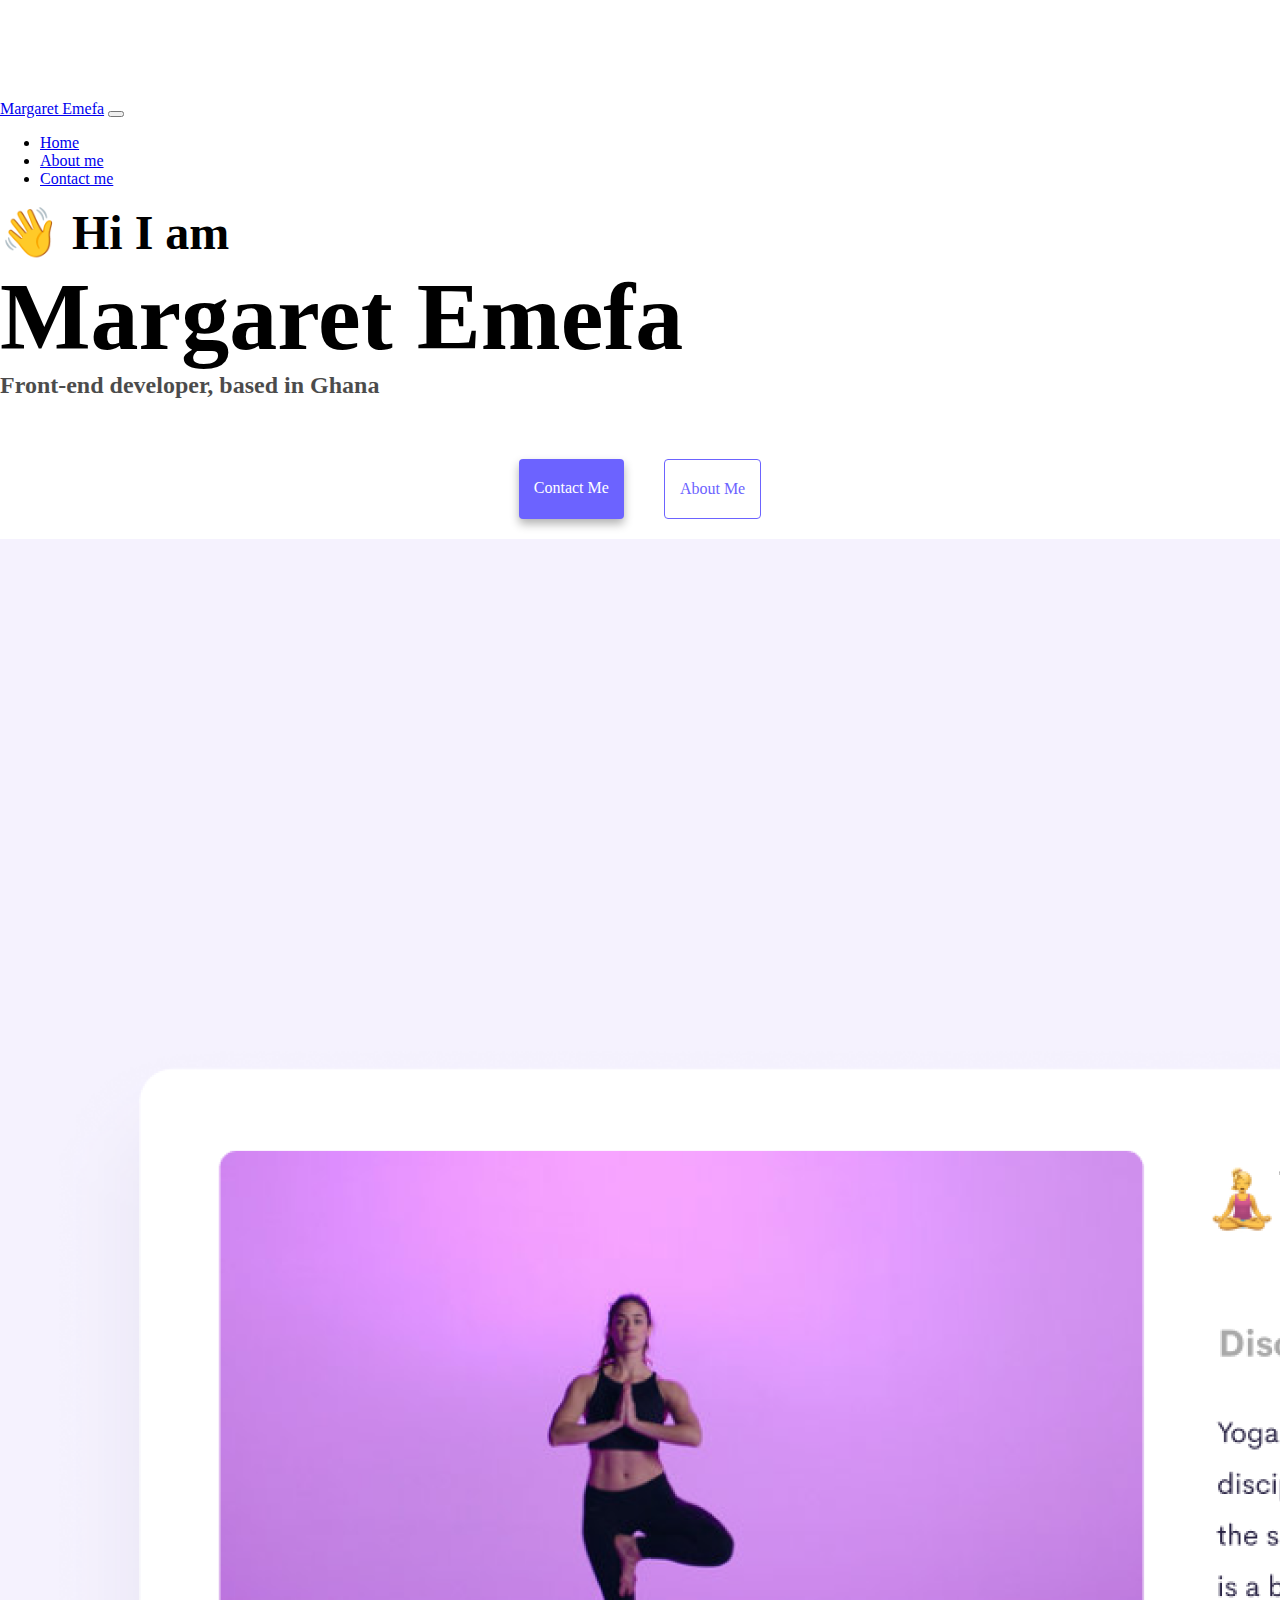
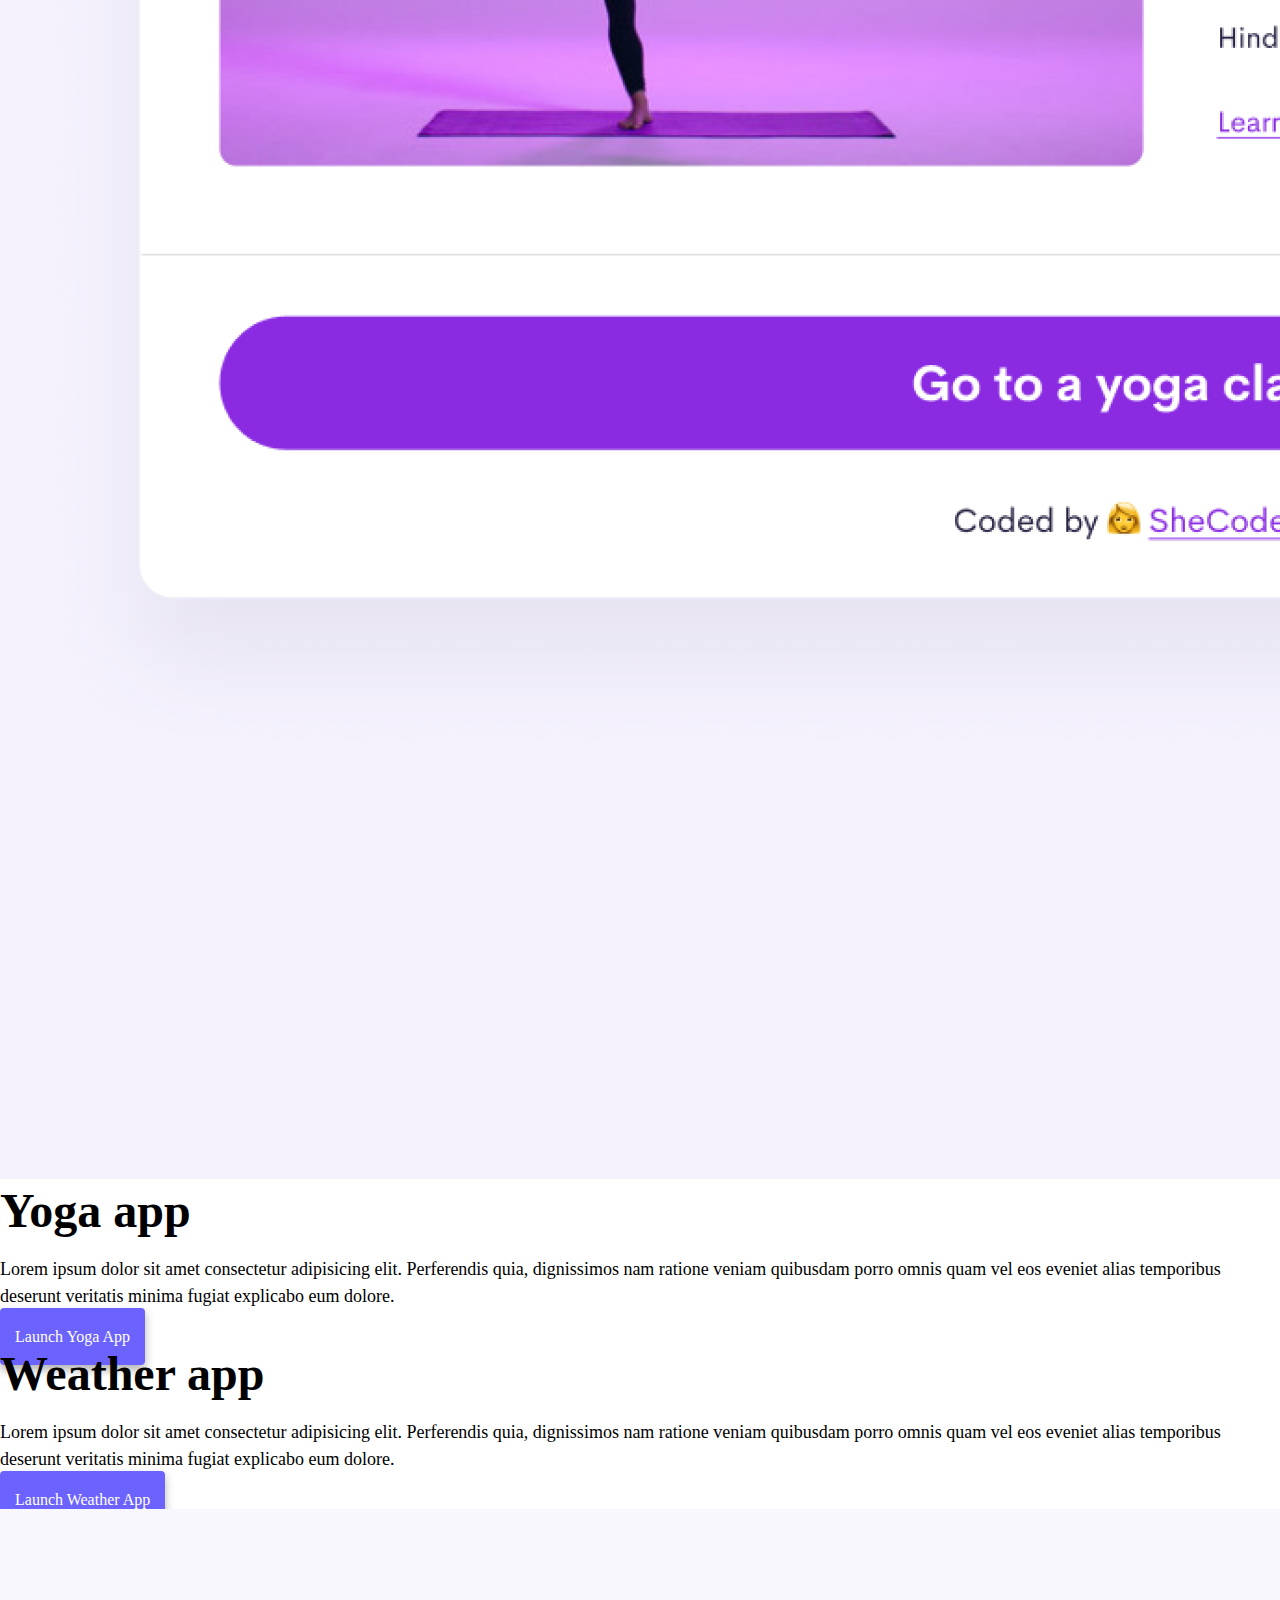
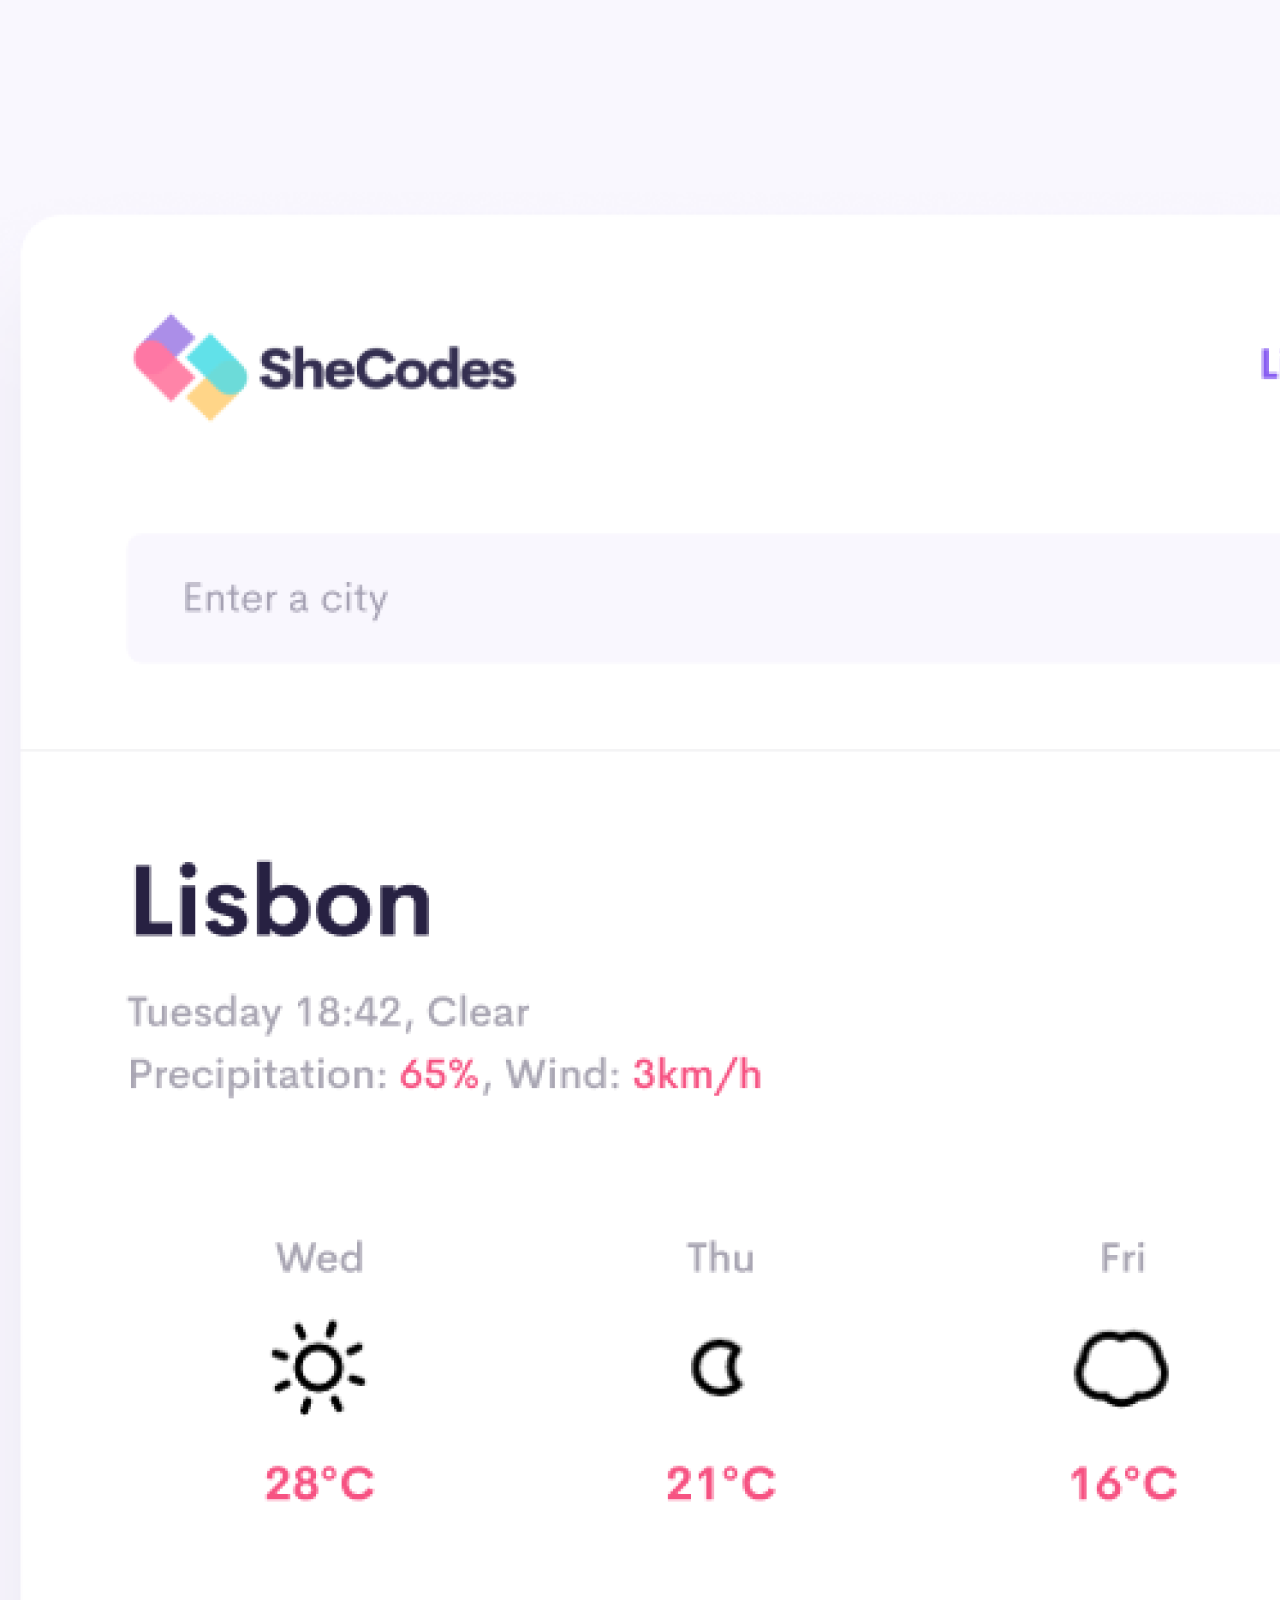
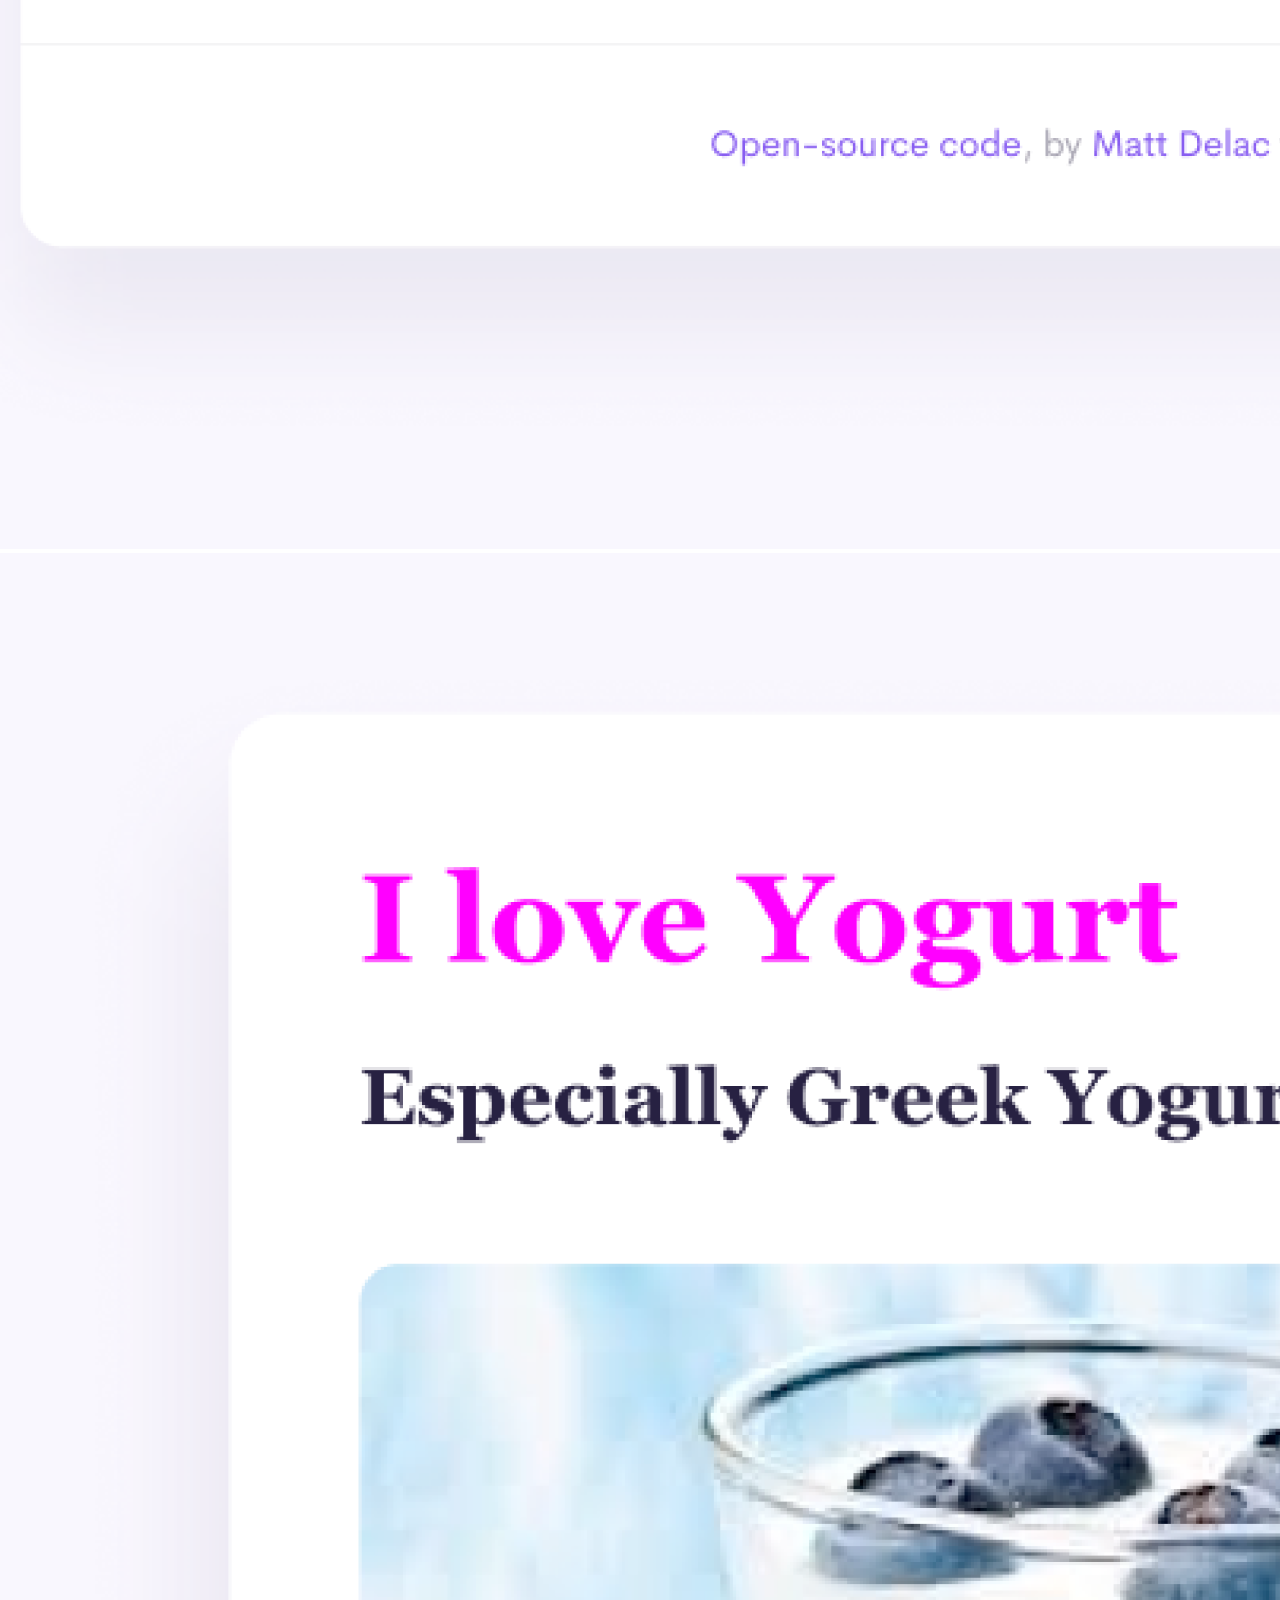
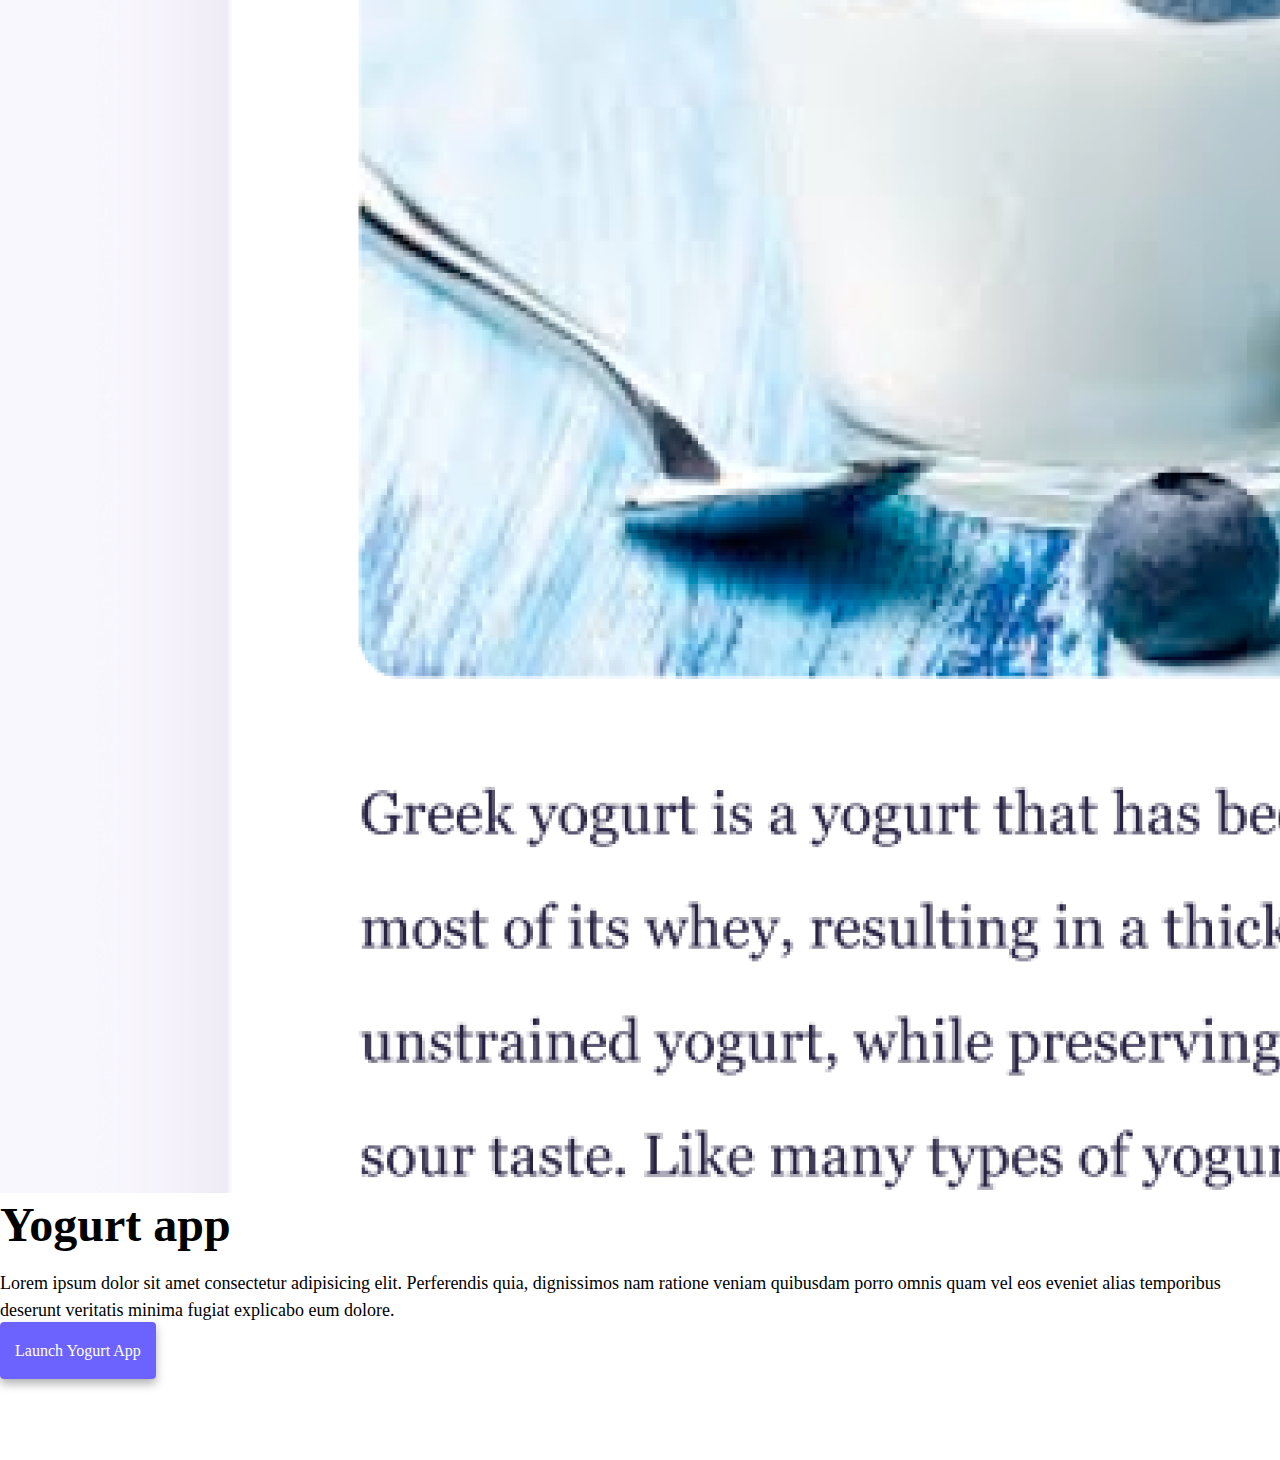
<file: index.html>
<!DOCTYPE html>
<html lang="en">
  <head>
    <meta charset="UTF-8" />
    <meta http-equiv="X-UA-Compatible" content="IE=edge" />
    <meta name="viewport" content="width=device-width, initial-scale=1.0" />

    <title>Front-end developer - Margaret Emefa</title>
    <link
      href="https://cdn.jsdelivr.net/npm/bootstrap@5.0.0-beta2/dist/css/bootstrap.min.css"
      rel="stylesheet"
      integrity="sha384-BmbxuPwQa2lc/FVzBcNJ7UAyJxM6wuqIj61tLrc4wSX0szH/Ev+nYRRuWlolflfl"
      crossorigin="anonymous"
    />
    <script
      src="https://cdn.jsdelivr.net/npm/bootstrap@5.0.0-beta2/dist/js/bootstrap.bundle.min.js"
      integrity="sha384-b5kHyXgcpbZJO/tY9Ul7kGkf1S0CWuKcCD38l8YkeH8z8QjE0GmW1gYU5S9FOnJ0"
      crossorigin="anonymous"
    ></script>
    <meta
      name="description"
      content="Margaret Emefa is a front-end developer based in Ghana. Check out her cool project and Contact her for your jobs."
    />

    <link rel="stylesheet" href="style.css" />
  </head>
  <body>
    <nav class="navbar navbar-expand-lg navbar-light bg-light fixed-top">
      <div class="container">
        <a class="navbar-brand" href="index.html" title="homepage">Margaret Emefa</a>
        <button
          class="navbar-toggler"
          type="button"
          data-bs-toggle="collapse"
          data-bs-target="#navbarNav"
          aria-controls="navbarNav"
          aria-expanded="false"
          aria-label="Toggle navigation"
        >
          <span class="navbar-toggler-icon"></span>
        </button>
        <div class="collapse navbar-collapse" id="navbarNav">
          <ul class="navbar-nav">
            <li class="nav-item">
              <a
                class="nav-link active"
                aria-current="page"
                href="index.html"
                title="homepage"
                >Home</a
              >
            </li>
            <li class="nav-item">
              <a class="nav-link" href="about.html" title="About Emefa"
                >About me</a
              >
            </li>
            <li class="nav-item">
              <a
                class="nav-link"
                href="about.html#contact"
                title="Contact Emefa"
                >Contact me</a
              >
            </li>
          </ul>
        </div>
      </div>
    </nav>
    <h2 class="text-center">👋 Hi I am</h2>
    <h1 class="text-center">Margaret Emefa</h1>
    <h3 class="text-center">Front-end developer, based in Ghana</h3>
    <div class="navigation-links mb-5">
      <a href="about.html#contact" class="primary-link" title="Contact Emefa"
        >Contact me</a
      >
      <a href="about.html" class="secondary-link" title="About Emefa"
        >About me</a
      >
    </div>
    <div class="container">
      <div class="row">
        <div class="col-sm-6">
          <img
            src="images/yoga.png"
            alt="Yoga project"
            class="img-fluid rounded d-none d-sm-block"
          />
        </div>
        <div class="col-sm-6">
          <h2 class="mb-3">Yoga app</h2>
          <p>
            Lorem ipsum dolor sit amet consectetur adipisicing elit. Perferendis
            quia, dignissimos nam ratione veniam quibusdam porro omnis quam vel
            eos eveniet alias temporibus deserunt veritatis minima fugiat
            explicabo eum dolore.
          </p>
          <div class="mt-5">
            <a href="#" class="primary-link project-link" title="Yoga project"
              >Launch Yoga App</a
            >
          </div>
        </div>
      </div>
      <div class="row mt-5">
        <div class="col-sm-6">
          <h2 class="mb-3">Weather app</h2>
          <p>
            Lorem ipsum dolor sit amet consectetur adipisicing elit. Perferendis
            quia, dignissimos nam ratione veniam quibusdam porro omnis quam vel
            eos eveniet alias temporibus deserunt veritatis minima fugiat
            explicabo eum dolore.
          </p>
          <div class="mt-5">
            <a href="#" class="primary-link project-link" title="Weather project"
              >Launch Weather App</a
            >
          </div>
        </div>
        <div class="col-sm-6">
          <img
            src="images/weather.png"
            alt="Weather project"
            class="img-fluid rounded d-none d-sm-block"
          />
        </div>
      </div>
      <div class="row mt-5">
        <div class="col-sm-6">
          <img
            src="images/yogurt.png"
            alt="Yoghurt project"
            class="img-fluid rounded d-none d-sm-block"
          />
        </div>
        <div class="col-sm-6">
          <h2 class="mb-3">Yogurt app</h2>
          <p>
            Lorem ipsum dolor sit amet consectetur adipisicing elit. Perferendis
            quia, dignissimos nam ratione veniam quibusdam porro omnis quam vel
            eos eveniet alias temporibus deserunt veritatis minima fugiat
            explicabo eum dolore.
          </p>
          <div class="mt-5">
            <a href="#" class="primary-link project-link" title="Yoghurt project"
              >Launch Yogurt App</a
            >
          </div>
        </div>
      </div>
    </div>
  </body>
</html>
</file>
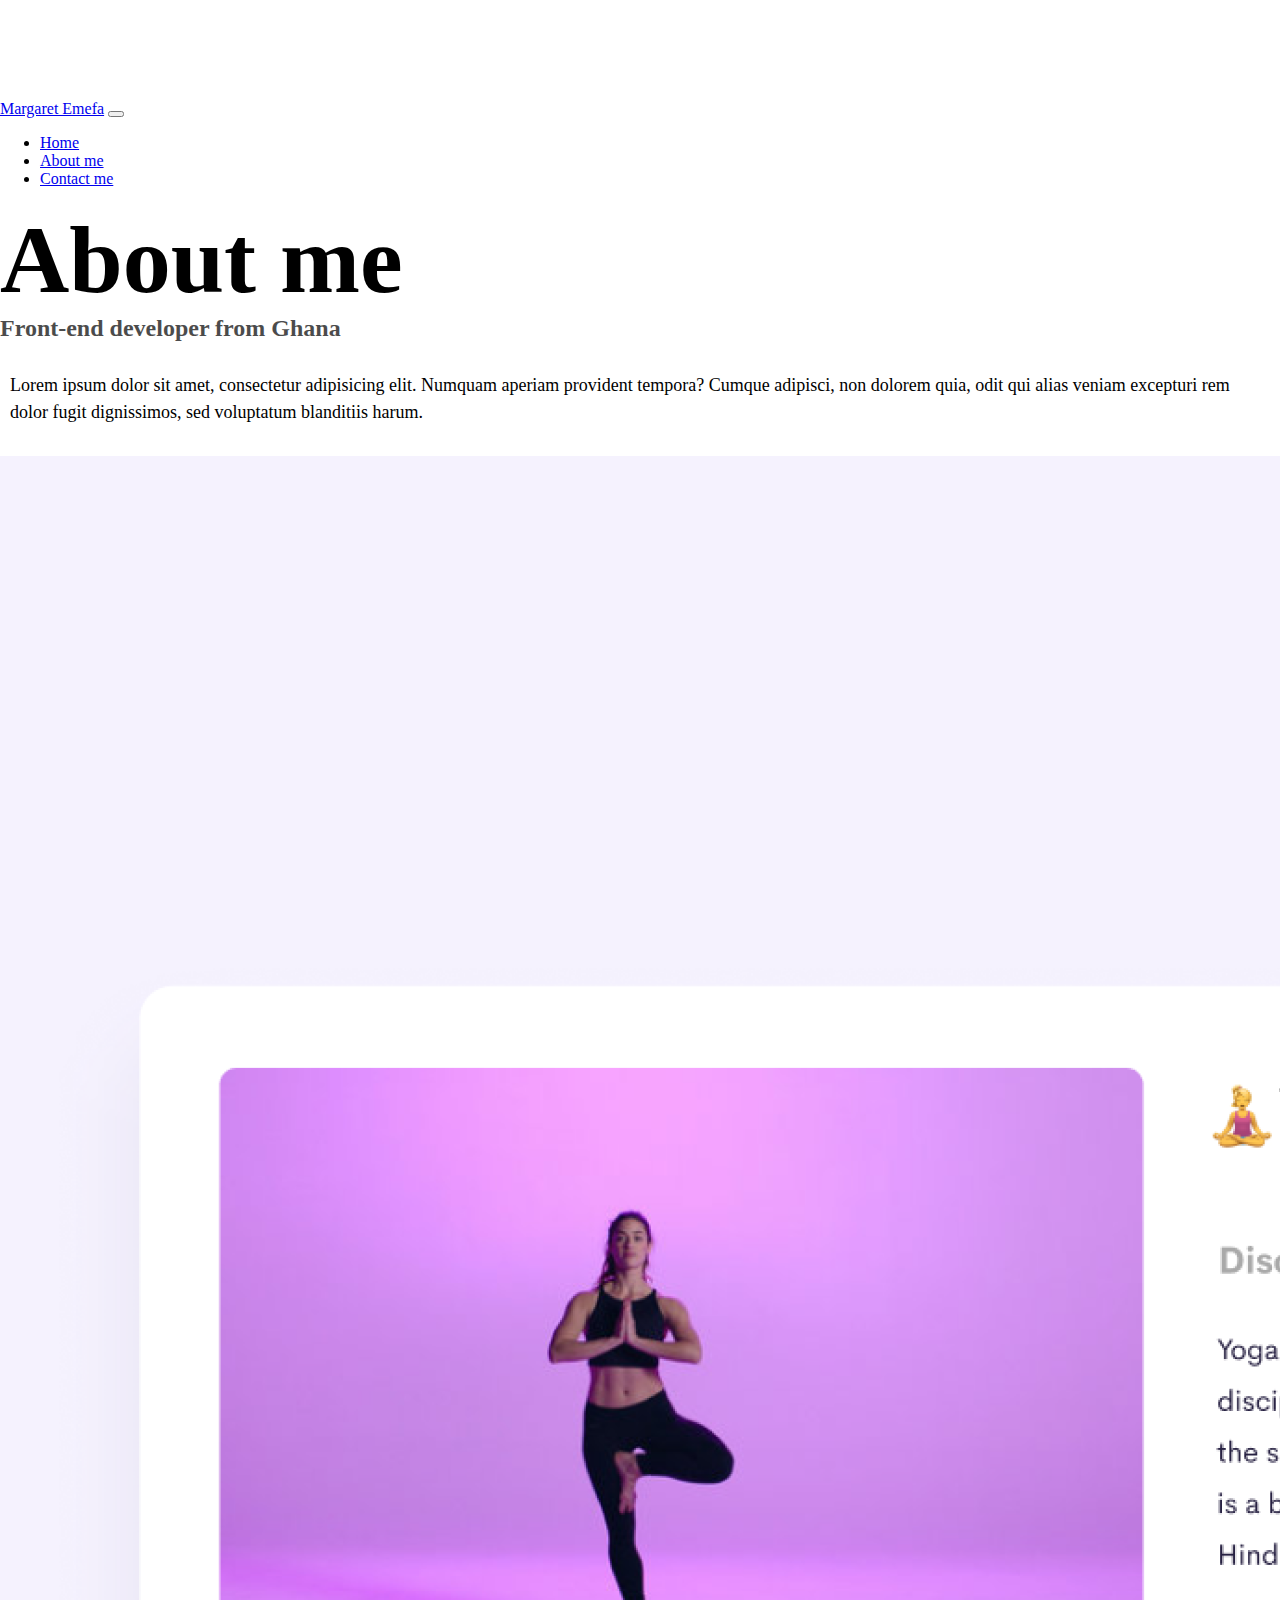
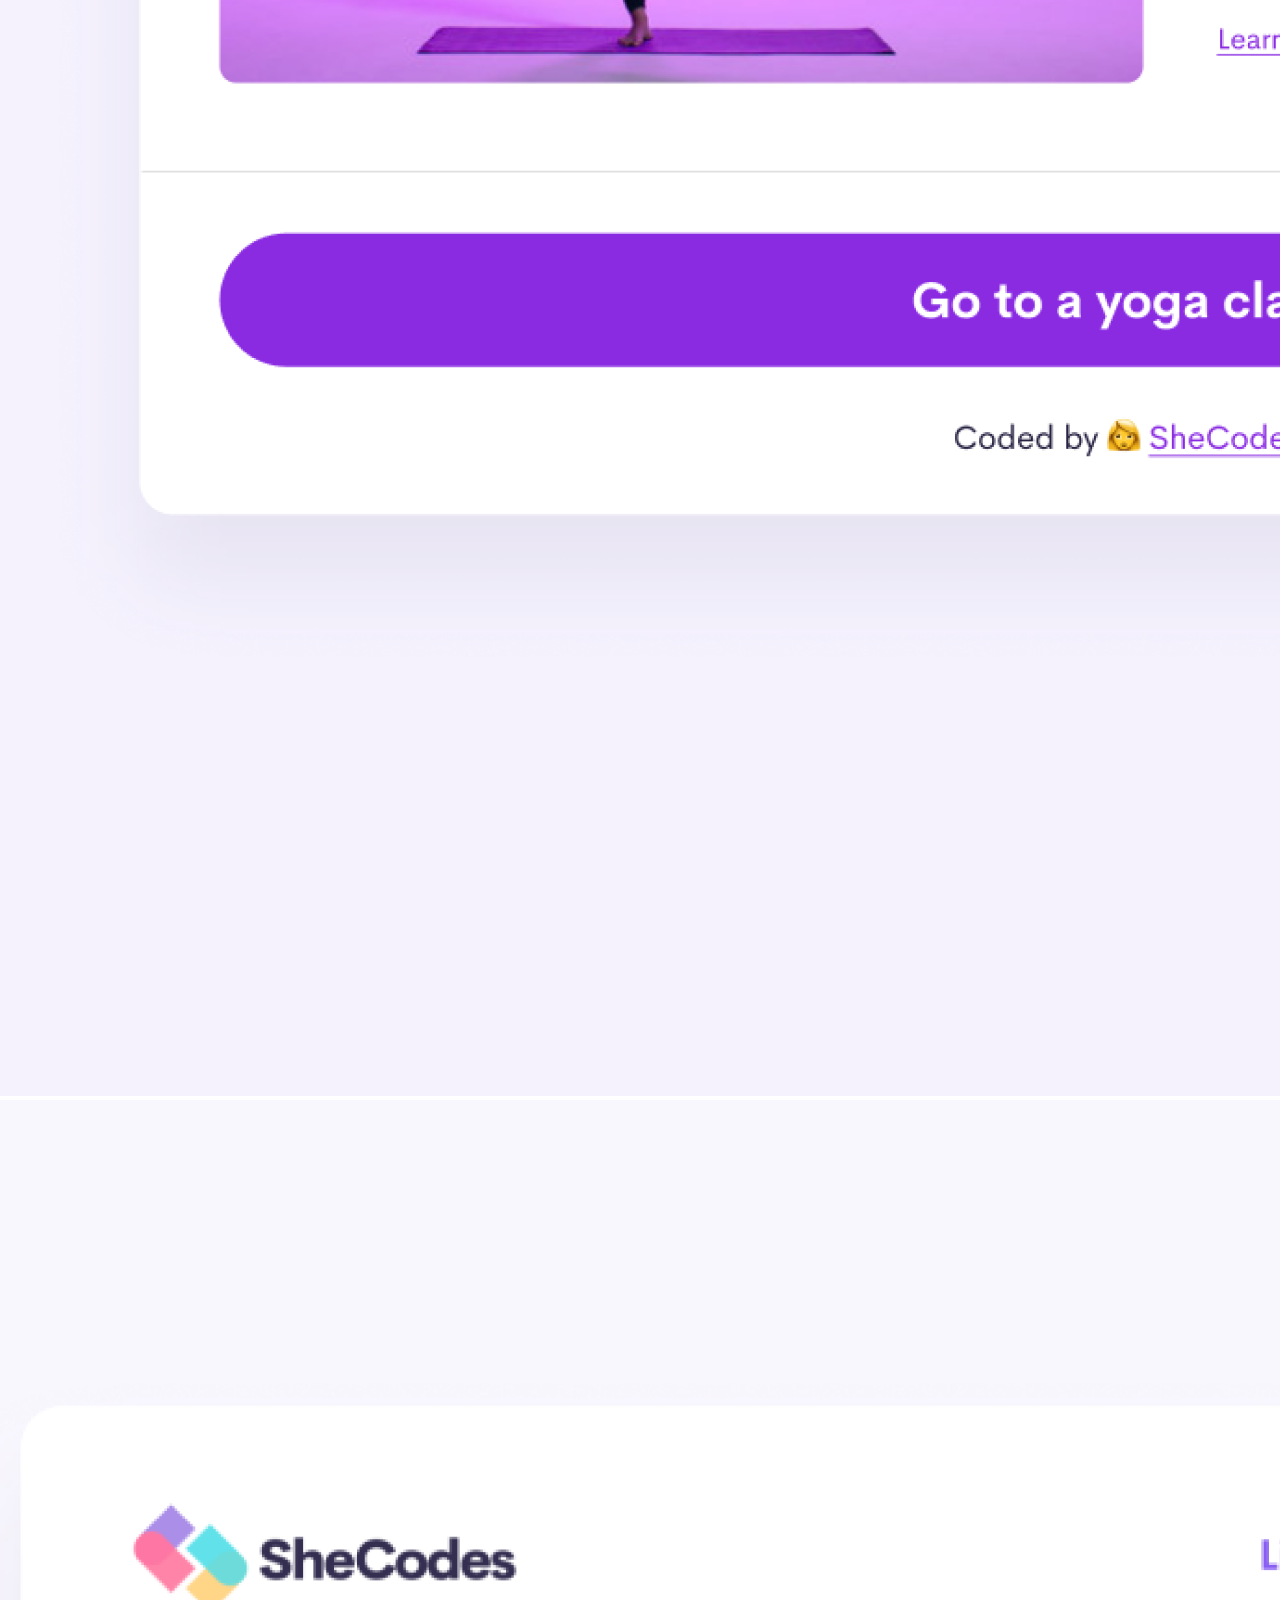
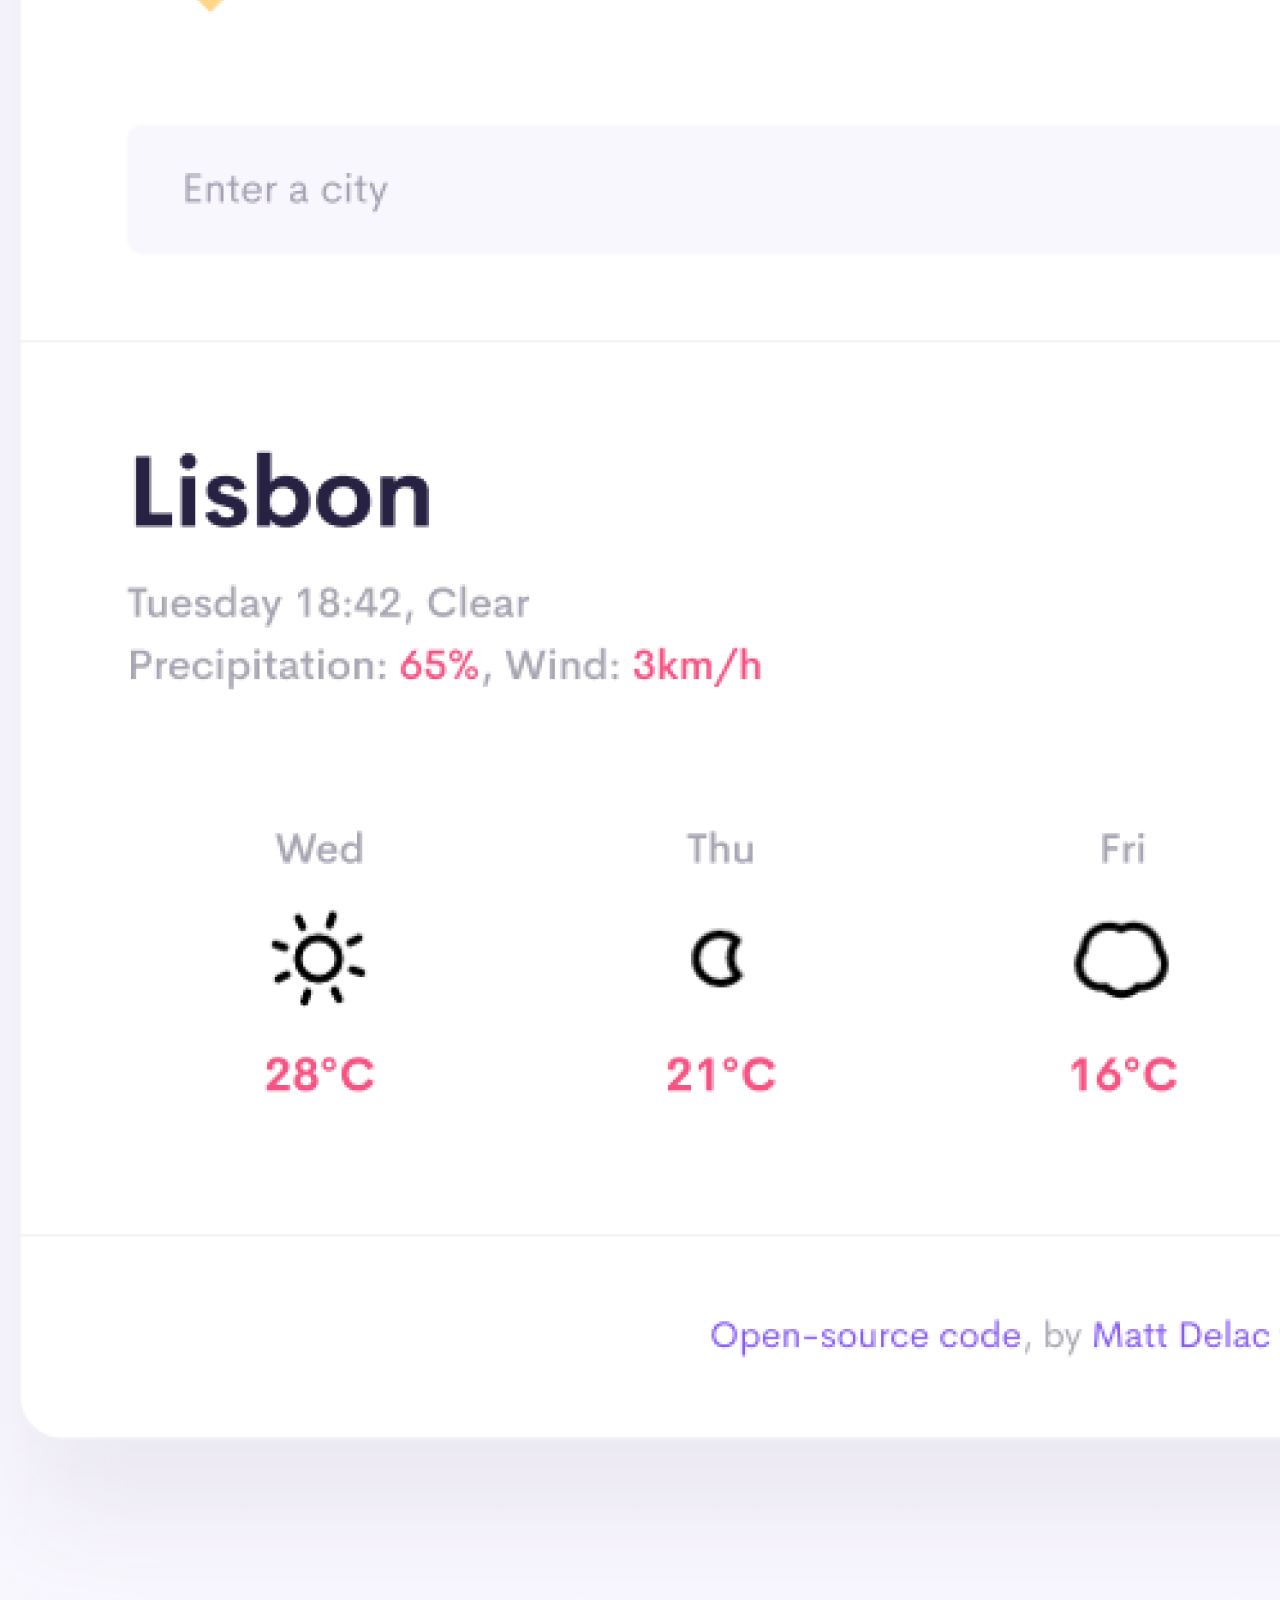
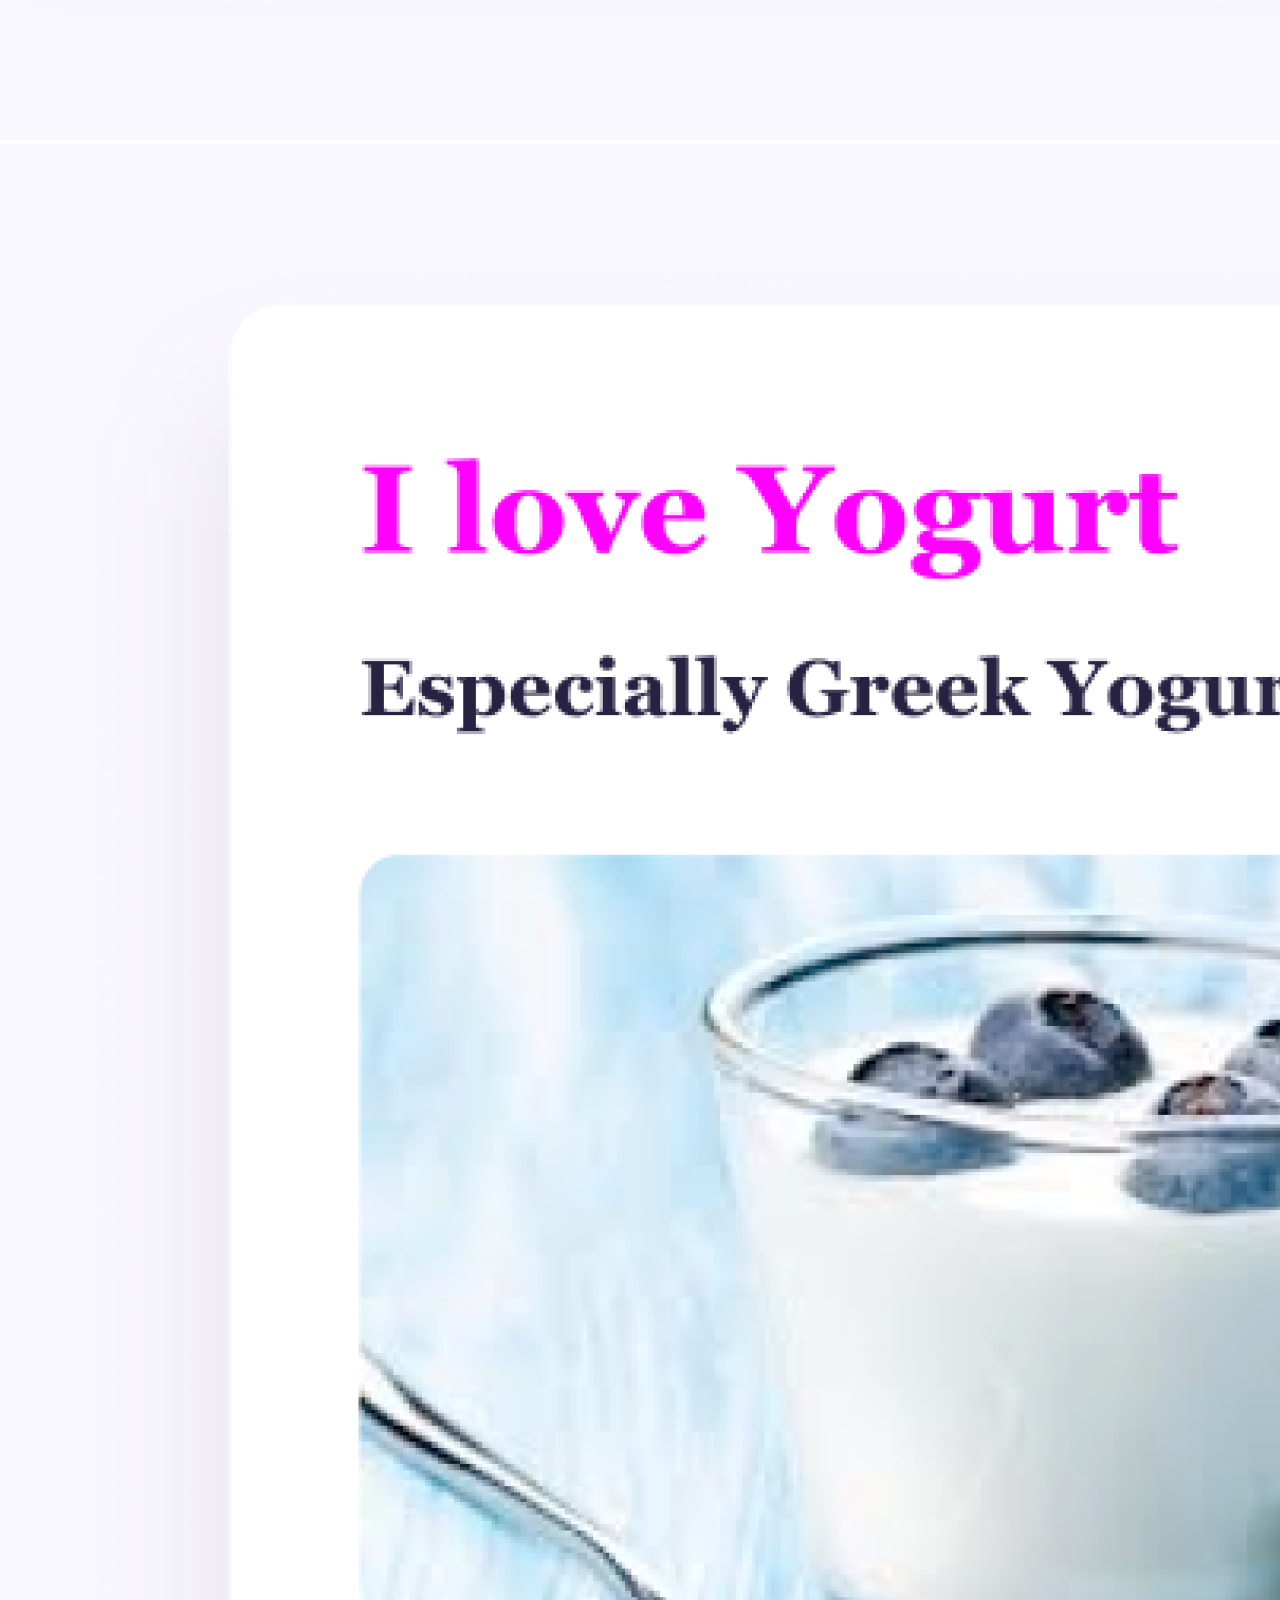
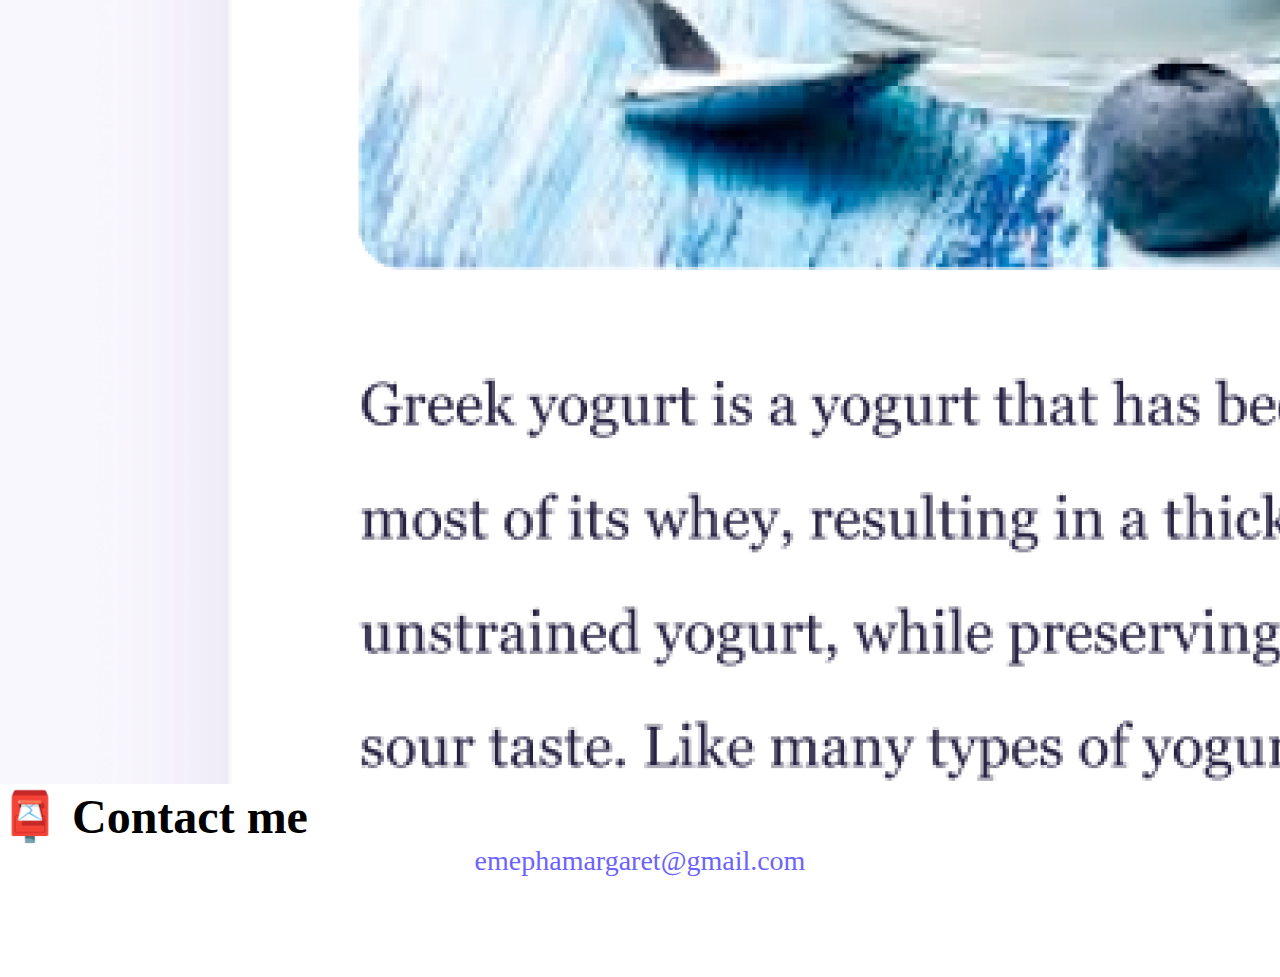
<file: about.html>
<!DOCTYPE html>
<html lang="en">
  <head>
    <meta charset="UTF-8" />
    <meta http-equiv="X-UA-Compatible" content="IE=edge" />
    <meta name="viewport" content="width=device-width, initial-scale=1.0" />

    <link
      href="https://cdn.jsdelivr.net/npm/bootstrap@5.0.0-beta2/dist/css/bootstrap.min.css"
      rel="stylesheet"
      integrity="sha384-BmbxuPwQa2lc/FVzBcNJ7UAyJxM6wuqIj61tLrc4wSX0szH/Ev+nYRRuWlolflfl"
      crossorigin="anonymous"
    />
    <script
      src="https://cdn.jsdelivr.net/npm/bootstrap@5.0.0-beta2/dist/js/bootstrap.bundle.min.js"
      integrity="sha384-b5kHyXgcpbZJO/tY9Ul7kGkf1S0CWuKcCD38l8YkeH8z8QjE0GmW1gYU5S9FOnJ0"
      crossorigin="anonymous"
    ></script>

    <meta
      name="description"
      content="About Margaret Emefa, a front-end developer based in Ghana. Check out her cool project and Contact her for your jobs."
    />
    <link rel="stylesheet" href="style.css" />
    <title>About Margaret Emefa</title>
  </head>
  <body>
    <nav class="navbar navbar-expand-lg navbar-light bg-light fixed-top">
      <div class="container">
        <a class="navbar-brand" href="index.html" title="homepage">Margaret Emefa</a>
        <button
          class="navbar-toggler"
          type="button"
          data-bs-toggle="collapse"
          data-bs-target="#navbarNav"
          aria-controls="navbarNav"
          aria-expanded="false"
          aria-label="Toggle navigation"
        >
          <span class="navbar-toggler-icon"></span>
        </button>
        <div class="collapse navbar-collapse" id="navbarNav">
          <ul class="navbar-nav">
            <li class="nav-item">
              <a class="nav-link" aria-current="page" href="index.html" title="homepage"
                >Home</a
              >
            </li>
            <li class="nav-item">
              <a class="nav-link active" href="about.html" title="About Emefa"
                >About me</a
              >
            </li>
            <li class="nav-item">
              <a
                class="nav-link"
                href="about.html#contact"
                title="Contact Emefa"
                >Contact me</a
              >
            </li>
          </ul>
        </div>
      </div>
    </nav>

    <h1 class="text-center">About me</h1>
    <h3 class="text-center">Front-end developer from Ghana</h3>
    <div class="about-paragraphs text-center">
      <p>
        Lorem ipsum dolor sit amet, consectetur adipisicing elit. Numquam
        aperiam provident tempora? Cumque adipisci, non dolorem quia, odit qui
        alias veniam excepturi rem dolor fugit dignissimos, sed voluptatum
        blanditiis harum.
      </p>
    </div>
    <div class="container">
      <div class="row">
        <div class="col-sm-4">
          <img
            src="images/yoga.png"
            alt="Yoga project"
            class="img-fluid p-2 mb-4 shadow rounded"
          />
        </div>
        <div class="col-sm-4">
          <img
            src="images/weather.png"
            alt="Weather project"
            class="img-fluid p-2 mb-4 shadow rounded"
          />
        </div>
        <div class="col-sm-4">
          <img
            src="images/yogurt.png"
            alt="Yoghurt project"
            class="img-fluid p-2 mb-4 shadow rounded"
          />
        </div>
      </div>
    </div>
    <div id="contact" class="mt-5">
      <h2 class="text-center">📮 Contact me</h2>
      <a href="mailto:emephamargaret@gmail.com" class="email-link">
        emephamargaret@gmail.com
      </a>
    </div>
  </body>
</html>
</file>
<file: style.css>
:root {
  --primary-color: #6c63ff;
  --secondary-color: #f5f2fe;
  --box-shadow: 0 5px 10px rgba(0, 0, 0, 0.3);
}

body {
  margin: 100px 0;
}

h1,
h2,
h3 {
  margin: 0;
}

h1 {
  font-size: 96px;
}

h2 {
  font-size: 48px;
}

h3 {
  font-size: 24px;
  opacity: 0.7;
}

p {
  font-size: 18px;
  line-height: 1.5;
}

.navigation-links {
  display: flex;
  margin-top: 40px;
  justify-content: center;
}

.navigation-links a {
  margin: 20px;
}

.primary-link {
  border-radius: 4px;
  padding: 20px 15px;
  text-decoration: none;
  text-transform: capitalize;
  background: var(--primary-color);
  box-shadow: var(--box-shadow);
  color: white;
}
.primary-link:hover {
  color: white;
}

.secondary-link {
  border-radius: 4px;
  padding: 20px 15px;
  text-decoration: none;
  text-transform: capitalize;
  color: var(--primary-color);
  border: 1px solid var(--primary-color);
}

.homepage-link {
  color: var(--primary-color);
  text-align: center;
  display: block;
}

.about-paragraphs {
  margin: 30px 0;
}

.about-paragraphs p {
  margin: 10px;
}

.email-link {
  display: flex;
  justify-content: center;
  color: var(--primary-color);
  font-size: 28px;
  text-decoration: none;
}

.email-link:hover {
  text-decoration: underline;
}

@media (max-width: 576px) {
  h1 {
    font: size 48px;
    line-height: 1.5;
  }
  h2 {
    font-size: 32px;
    text-align: center;
  }
  p {
    text-align: center;
  }
  .project-link {
    display: block;
    text-align: center;
    margin: 0 20px;
  }
}
</file>
